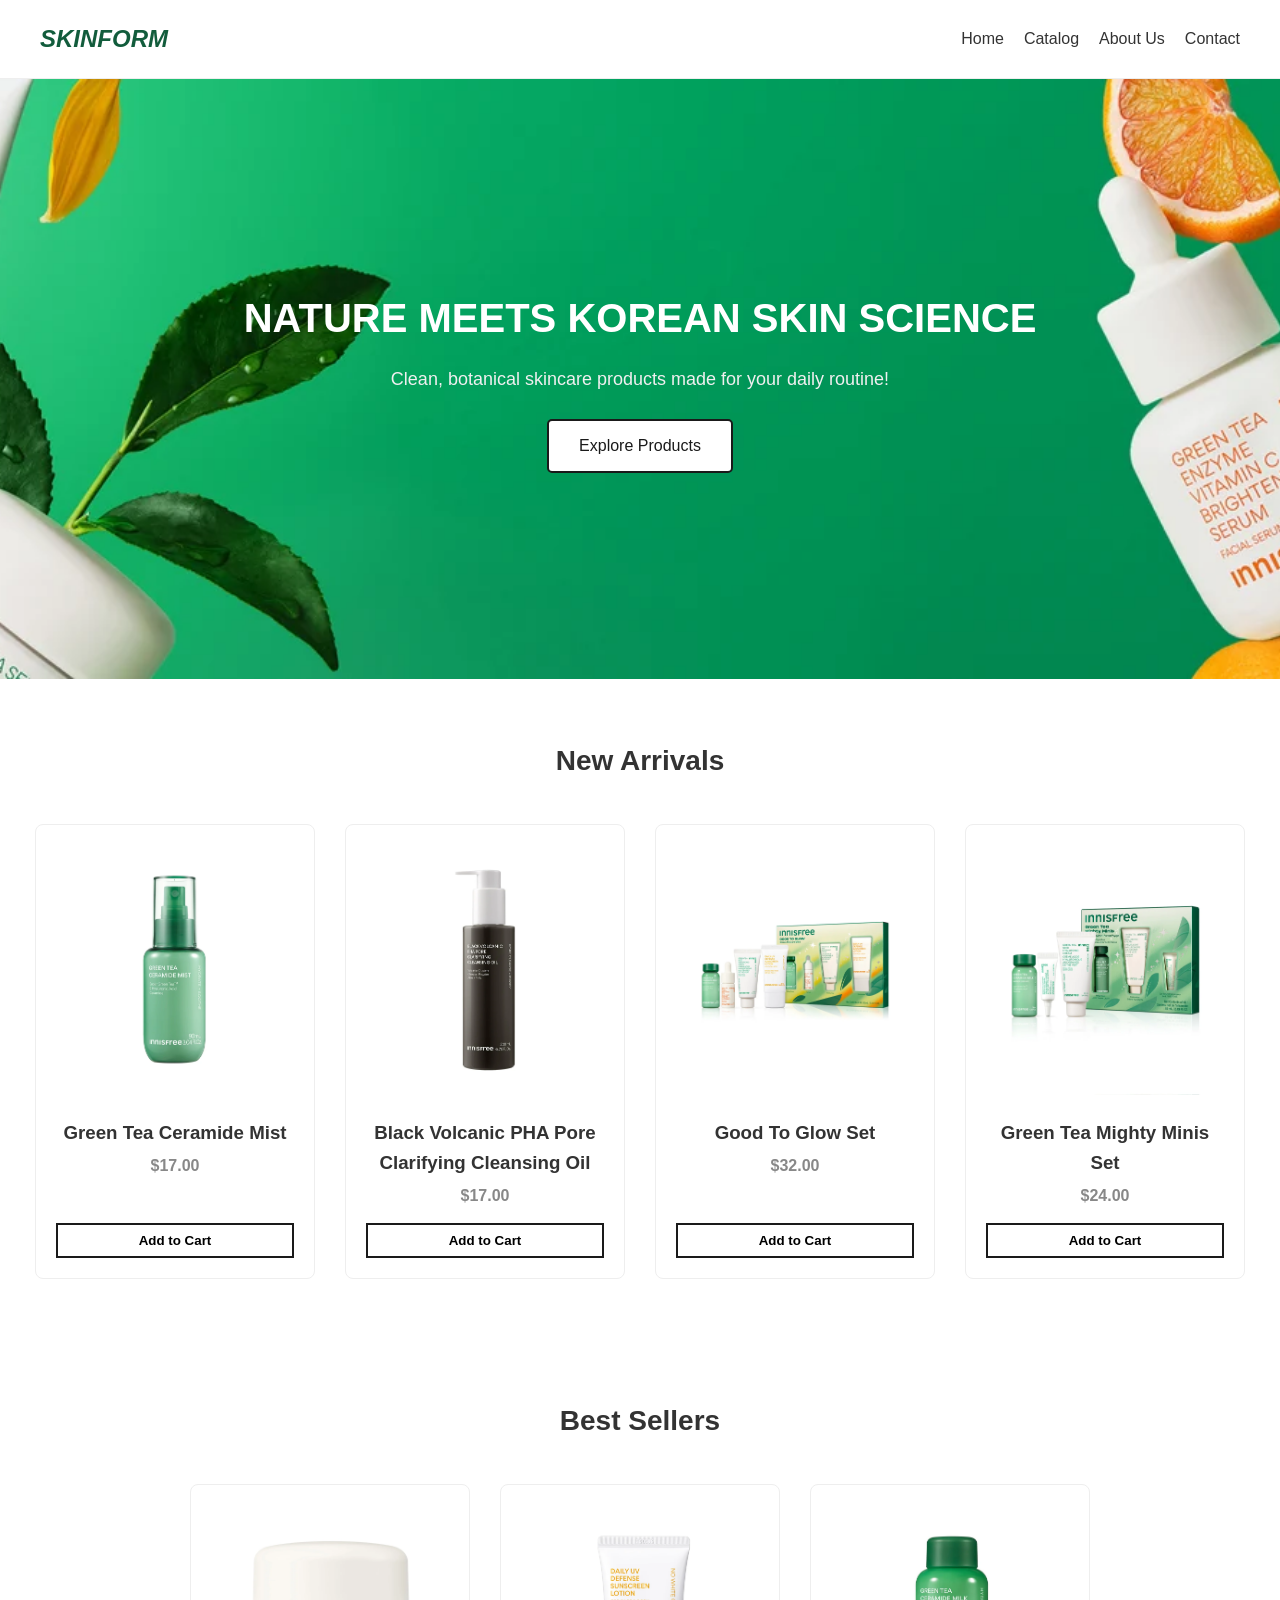
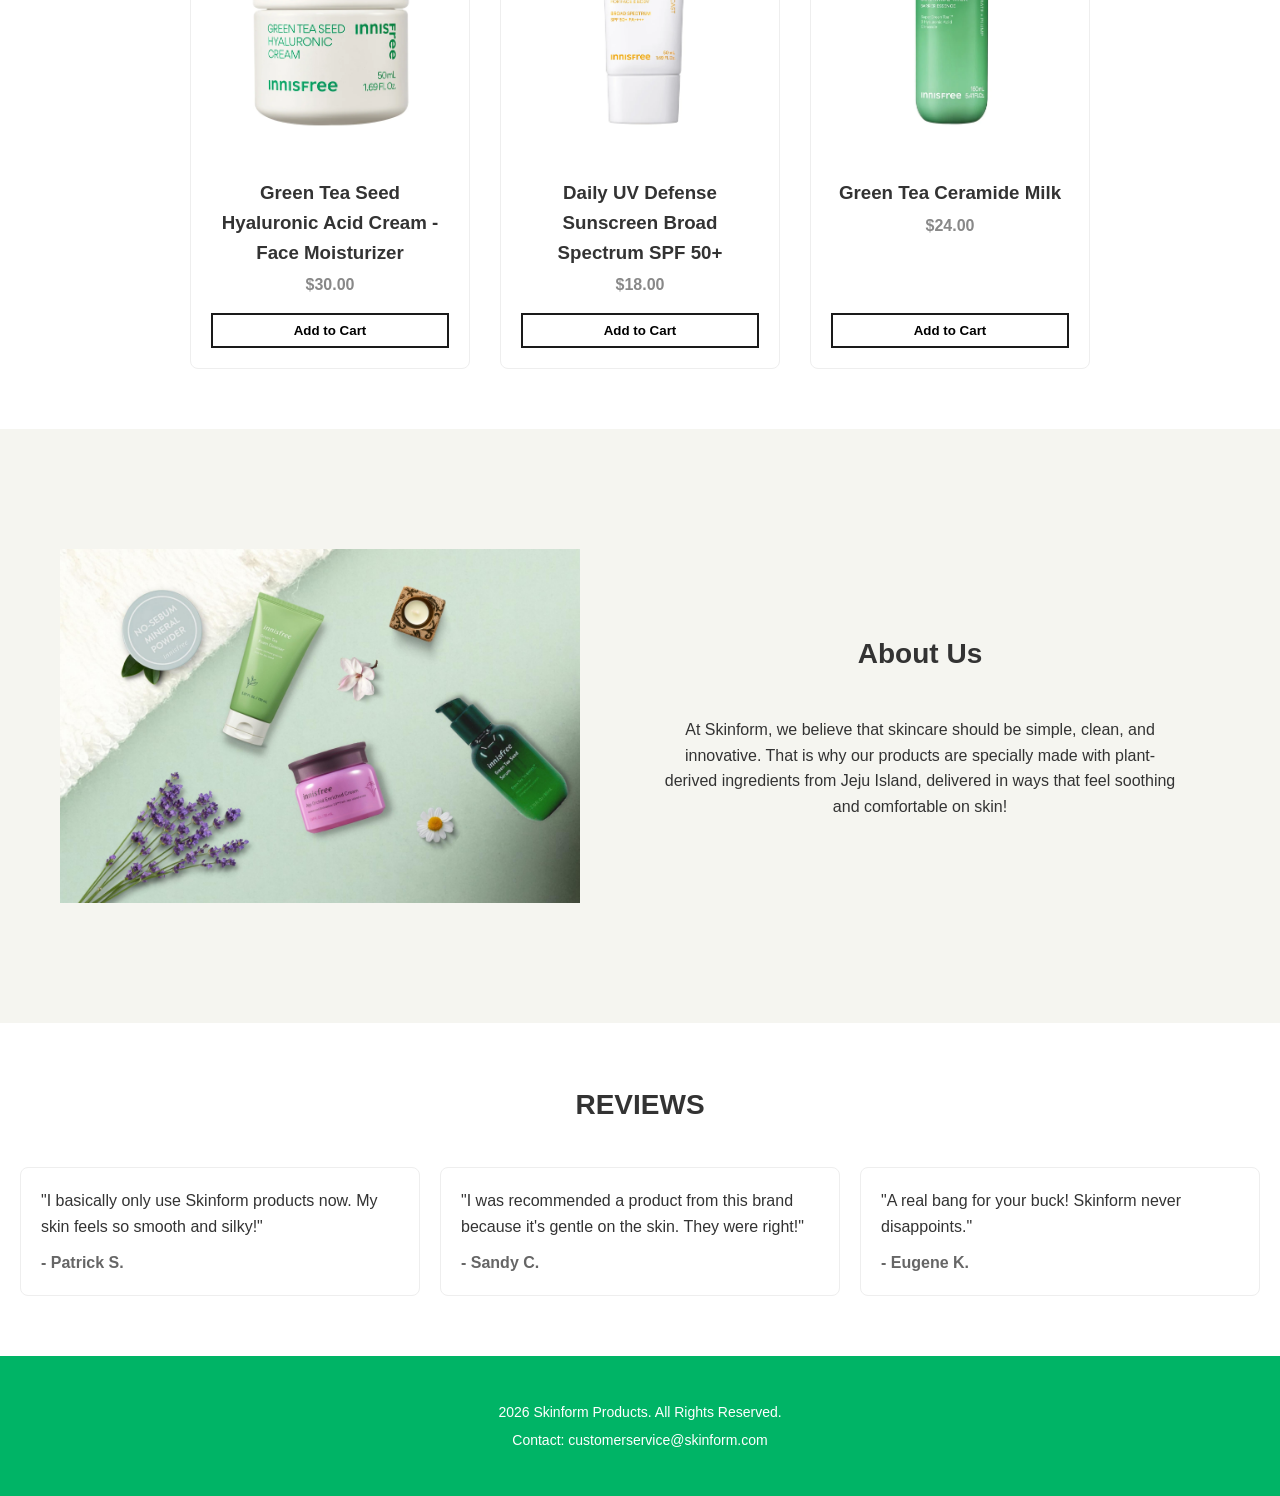
<file: index.html>
<!DOCTYPE html>
<html lang="en">
<head>
  <meta charset="UTF-8">
  <meta name="viewport" content="width=device-width, initial-scale=1.0">
  <title>Skinform</title>
  <link rel="stylesheet" href="/Main/css/style.css">
</head>
<body>

  <nav class="navbar">
     <a href="index.html" class="logo">
      <h1>SKINFORM</h1>
     </a>
    <ul class="nav-section">
      <li><a href="index.html">Home</a></li>
      <li><a href="catalog.html">Catalog</a></li>
      <li><a href="index.html#about">About Us</a></li>
      <li><a href="contact.html">Contact</a></li>
    </ul>
  </nav>

  <header class="hero">
    <div class="hero-text">
      <h1>NATURE MEETS KOREAN SKIN SCIENCE</h1>
      <p>Clean, botanical skincare products made for your daily routine! </p>
      <a href="catalog.html" class="btn">Explore Products</a>
    </div>
  </header>

  <section id="new" class="section">
    <h2 class="section-title">New Arrivals</h2>
    <div class="product-container">
      <div class="product-card">
        <div class="product">
          <img src="mist.png" alt="Green Tea Ceramide Mist">
          <h3>Green Tea Ceramide Mist</h3>
          <p class="price">$17.00</p>
        </div>
        <button class="atc-btn">Add to Cart</button>
      </div>

      <div class="product-card">
        <div class="product">
          <img src="cleansing.png" alt="Black Volcanic PHA Pore Clarifying Cleansing Oil">
          <h3>Black Volcanic PHA Pore Clarifying Cleansing Oil</h3>
          <p class="price">$17.00</p>
        </div>
        <button class="atc-btn">Add to Cart</button>
      </div>

      <div class="product-card">
        <div class="product">
          <img src="set.png" alt="Good To Glow Set">
          <h3>Good To Glow Set</h3>
          <p class="price">$32.00</p>
        </div>
        <button class="atc-btn">Add to Cart</button>
      </div>

      <div class="product-card">
        <div class="product">
          <img src="minis.png" alt="Green Tea Mighty Minis Set">
          <h3>Green Tea Mighty Minis Set</h3>
          <p class="price">$24.00</p>
        </div>
        <button class="atc-btn">Add to Cart</button>
      </div>

    </div>
  </section>

  <section id="best" class="section">
    <h2 class="section-title">Best Sellers</h2>
    <div class="product-container">
      <div class="product-card">
        <div class="product">
          <img src="moisturizer.jpeg" alt="Green Tea Seed Hyaluronic Acid Cream - Face Moisturizer">
          <h3>Green Tea Seed Hyaluronic Acid Cream - Face Moisturizer</h3>
          <p class="price">$30.00</p>
        </div>
        <button class="atc-btn">Add to Cart</button>
      </div>

      <div class="product-card">
        <div class="product">
          <img src="sunscreen.jpeg" alt="Daily UV Defense Sunscreen Broad Spectrum SPF 50+">
          <h3>Daily UV Defense Sunscreen Broad Spectrum SPF 50+</h3>
          <p class="price">$18.00</p>
        </div>
        <button class="atc-btn">Add to Cart</button>
      </div>

      <div class="product-card">
        <div class="product">
          <img src="ceramide.jpeg" alt="Green Tea Ceramide Milk">
          <h3>Green Tea Ceramide Milk</h3>
          <p class="price">$24.00</p>
        </div>
        <button class="atc-btn">Add to Cart</button>
      </div>

    </div>
  </section>

  <section id="about" class="section-bg2">
    <div class="about-container">
      <div class="about-us-left">
        <img src="innisfree-2500x1700-1.jpg" alt="Innisfree products">
      </div>
      <div class="about-us-text">
          <h2 class="section-title">About Us</h2>
          <p>At Skinform, we believe that skincare should be simple, clean, and innovative. That is why our products are specially made with plant-derived ingredients from Jeju Island, delivered in ways that feel soothing and comfortable on skin!</p> 
      </div>
    </div>
  </section>
<!--  -->
  <section id="reviews" class="section">
    <h2 class="section-title">REVIEWS</h2>
    <div class="review-container">
      <div class="review-card">
        <p>"I basically only use Skinform products now. My skin feels so smooth and silky!"</p>
        <h4>- Patrick S.</h4>
      </div>
      <div class="review-card">
        <p>"I was recommended a product from this brand because it's gentle on the skin. They were right!"</p>
        <h4>- Sandy C.</h4>
      </div>
      <div class="review-card">
        <p>"A real bang for your buck! Skinform never disappoints."</p>
        <h4>- Eugene K.</h4>
      </div>
    </div>
  </section>

  <footer class="footer">
    <p>2026 Skinform Products. All Rights Reserved.</p>
    <p>Contact: customerservice@skinform.com</p>
  </footer>

</body>
</html>
</file>
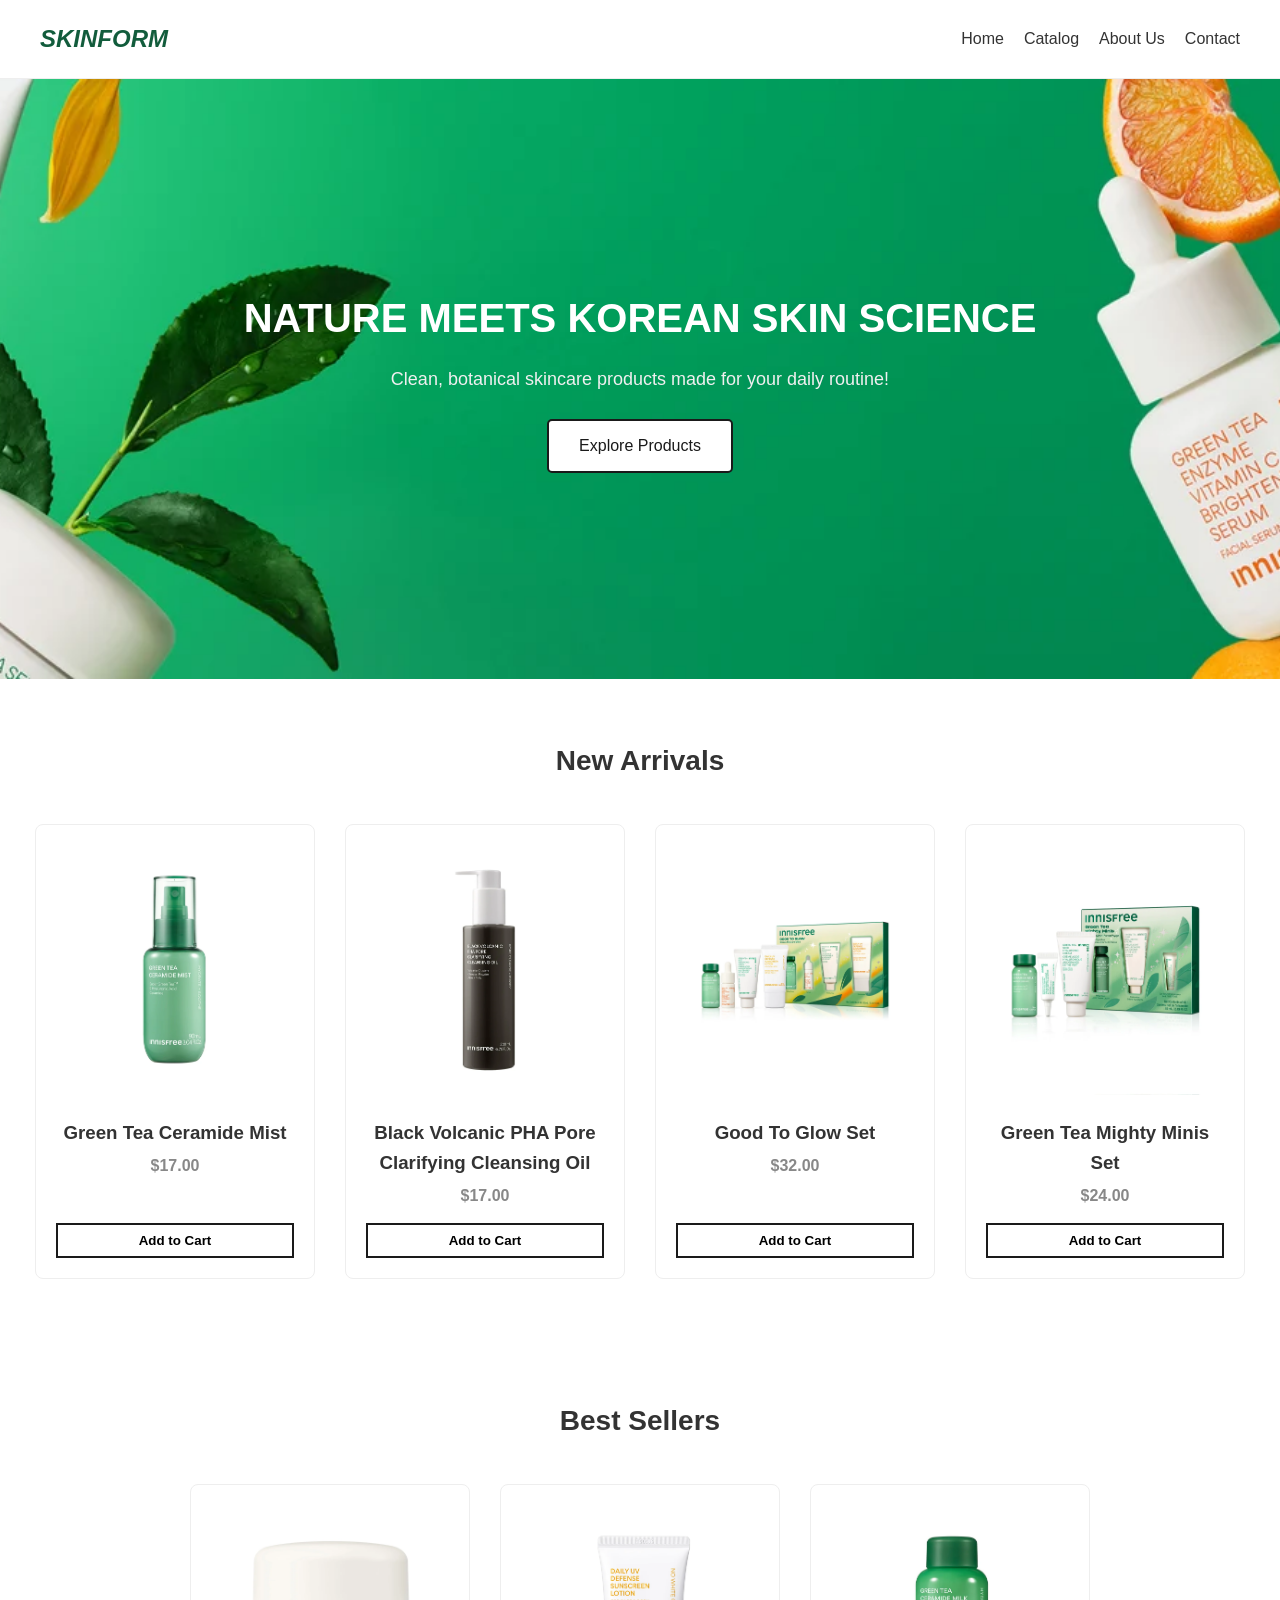
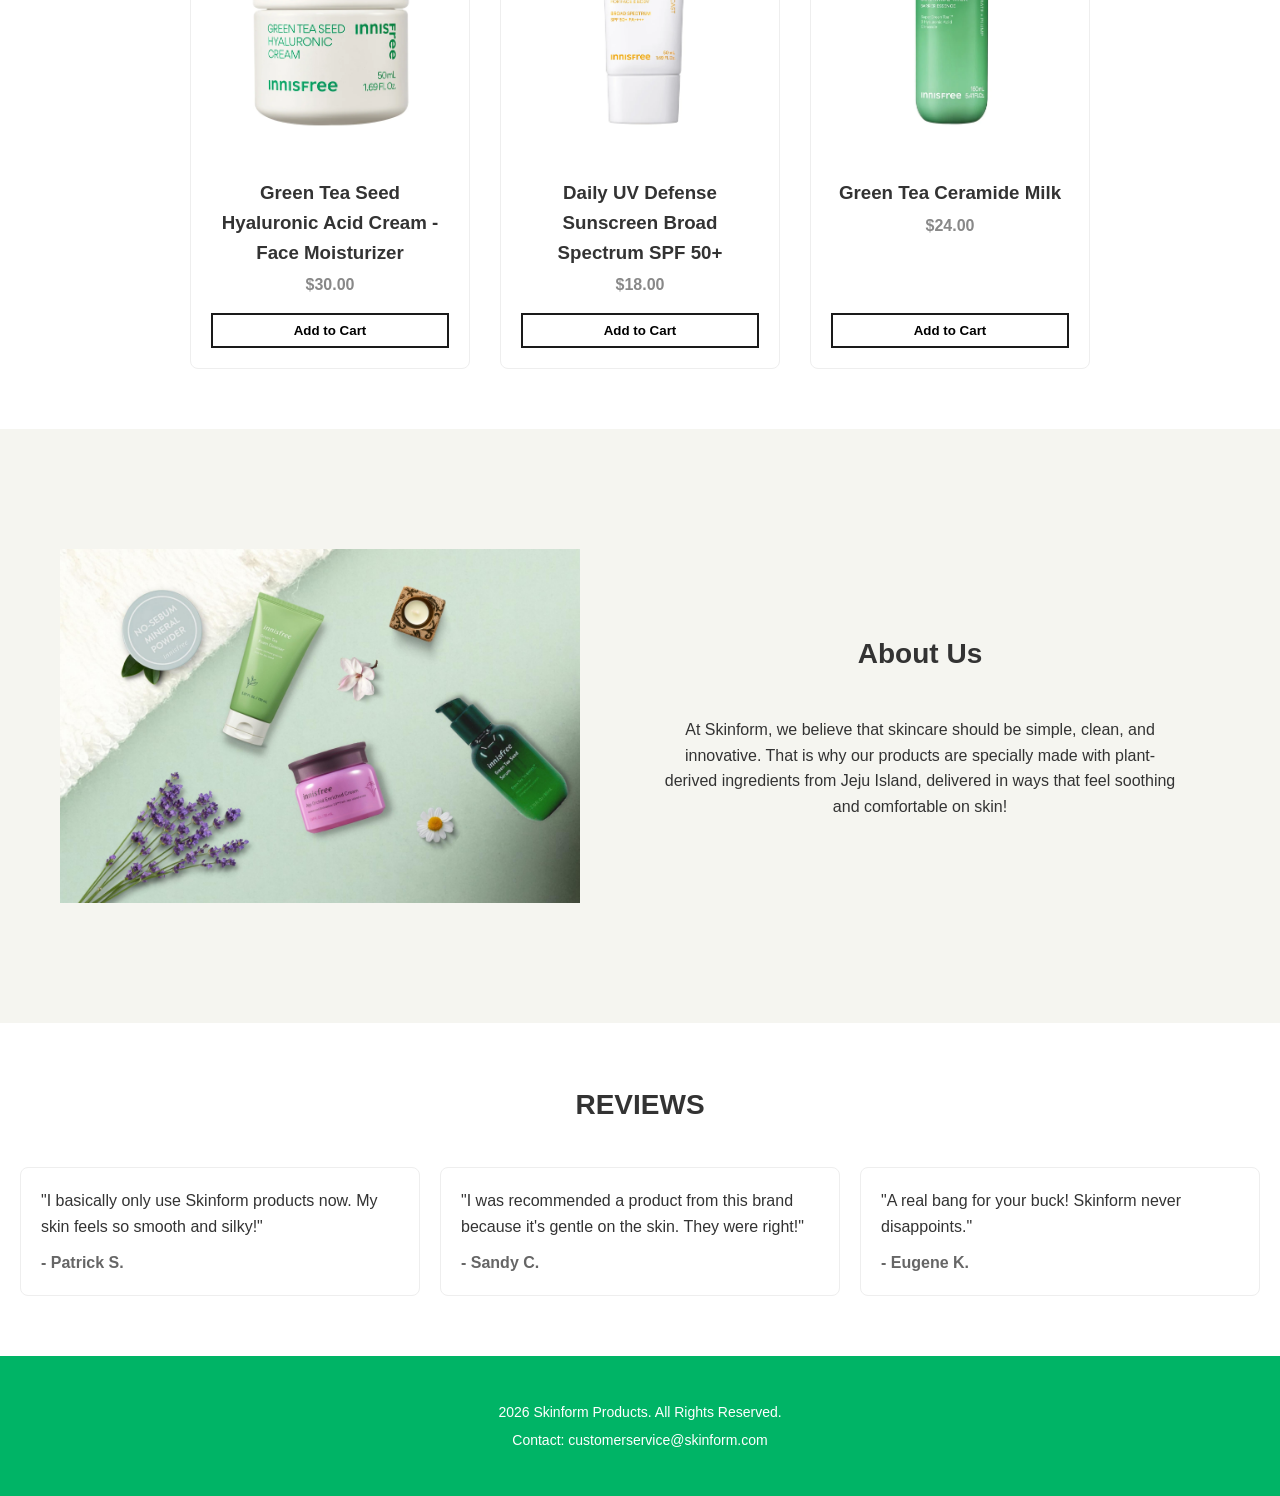
<file: Main/index.html>
<!DOCTYPE html>
<html lang="en">
<head>
  <meta charset="UTF-8">
  <meta name="viewport" content="width=device-width, initial-scale=1.0">
  <title>Skinform</title>
  <link rel="stylesheet" href="/Main/css/style.css">
</head>
<body>

  <nav class="navbar">
     <a href="/Main/index.html" class="logo">
      <h1>SKINFORM</h1>
     </a>
    <ul class="nav-section">
      <li><a href="/Main/index.html">Home</a></li>
      <li><a href="/Main/Project Root/catalog.html">Catalog</a></li>
      <li><a href="/Main/index.html#about">About Us</a></li>
      <li><a href="/Main/Project Root/contact.html">Contact</a></li>
    </ul>
  </nav>

  <header class="hero">
    <div class="hero-text">
      <h1>NATURE MEETS KOREAN SKIN SCIENCE</h1>
      <p>Clean, botanical skincare products made for your daily routine! </p>
      <a href="/Main/Project Root/catalog.html" class="btn">Explore Products</a>
    </div>
  </header>

  <section id="new" class="section">
    <h2 class="section-title">New Arrivals</h2>
    <div class="product-container">
      <div class="product-card">
        <div class="product">
          <img src="/Main/images/mist.png" alt="Green Tea Ceramide Mist">
          <h3>Green Tea Ceramide Mist</h3>
          <p class="price">$17.00</p>
        </div>
        <button class="atc-btn">Add to Cart</button>
      </div>

      <div class="product-card">
        <div class="product">
          <img src="/Main/images/cleansing.png" alt="Black Volcanic PHA Pore Clarifying Cleansing Oil">
          <h3>Black Volcanic PHA Pore Clarifying Cleansing Oil</h3>
          <p class="price">$17.00</p>
        </div>
        <button class="atc-btn">Add to Cart</button>
      </div>

      <div class="product-card">
        <div class="product">
          <img src="/Main/images/set.png" alt="Good To Glow Set">
          <h3>Good To Glow Set</h3>
          <p class="price">$32.00</p>
        </div>
        <button class="atc-btn">Add to Cart</button>
      </div>

      <div class="product-card">
        <div class="product">
          <img src="/Main/images/minis.png" alt="Green Tea Mighty Minis Set">
          <h3>Green Tea Mighty Minis Set</h3>
          <p class="price">$24.00</p>
        </div>
        <button class="atc-btn">Add to Cart</button>
      </div>

    </div>
  </section>

  <section id="best" class="section">
    <h2 class="section-title">Best Sellers</h2>
    <div class="product-container">
      <div class="product-card">
        <div class="product">
          <img src="/Main/images/moisturizer.jpeg" alt="Green Tea Seed Hyaluronic Acid Cream - Face Moisturizer">
          <h3>Green Tea Seed Hyaluronic Acid Cream - Face Moisturizer</h3>
          <p class="price">$30.00</p>
        </div>
        <button class="atc-btn">Add to Cart</button>
      </div>

      <div class="product-card">
        <div class="product">
          <img src="/Main/images/sunscreen.jpeg" alt="Daily UV Defense Sunscreen Broad Spectrum SPF 50+">
          <h3>Daily UV Defense Sunscreen Broad Spectrum SPF 50+</h3>
          <p class="price">$18.00</p>
        </div>
        <button class="atc-btn">Add to Cart</button>
      </div>

      <div class="product-card">
        <div class="product">
          <img src="/Main/images/ceramide.jpeg" alt="Green Tea Ceramide Milk">
          <h3>Green Tea Ceramide Milk</h3>
          <p class="price">$24.00</p>
        </div>
        <button class="atc-btn">Add to Cart</button>
      </div>

    </div>
  </section>

  <section id="about" class="section-bg2">
    <div class="about-container">
      <div class="about-us-left">
        <img src="/Main/images/innisfree-2500x1700-1.jpg" alt="Innisfree products">
      </div>
      <div class="about-us-text">
          <h2 class="section-title">About Us</h2>
          <p>At Skinform, we believe that skincare should be simple, clean, and innovative. That is why our products are specially made with plant-derived ingredients from Jeju Island, delivered in ways that feel soothing and comfortable on skin!</p> 
      </div>
    </div>
  </section>
<!--  -->
  <section id="reviews" class="section">
    <h2 class="section-title">REVIEWS</h2>
    <div class="review-container">
      <div class="review-card">
        <p>"I basically only use Skinform products now. My skin feels so smooth and silky!"</p>
        <h4>- Patrick S.</h4>
      </div>
      <div class="review-card">
        <p>"I was recommended a product from this brand because it's gentle on the skin. They were right!"</p>
        <h4>- Sandy C.</h4>
      </div>
      <div class="review-card">
        <p>"A real bang for your buck! Skinform never disappoints."</p>
        <h4>- Eugene K.</h4>
      </div>
    </div>
  </section>

  <footer class="footer">
    <p>2026 Skinform Products. All Rights Reserved.</p>
    <p>Contact: customerservice@skinform.com</p>
  </footer>

</body>
</html>
</file>
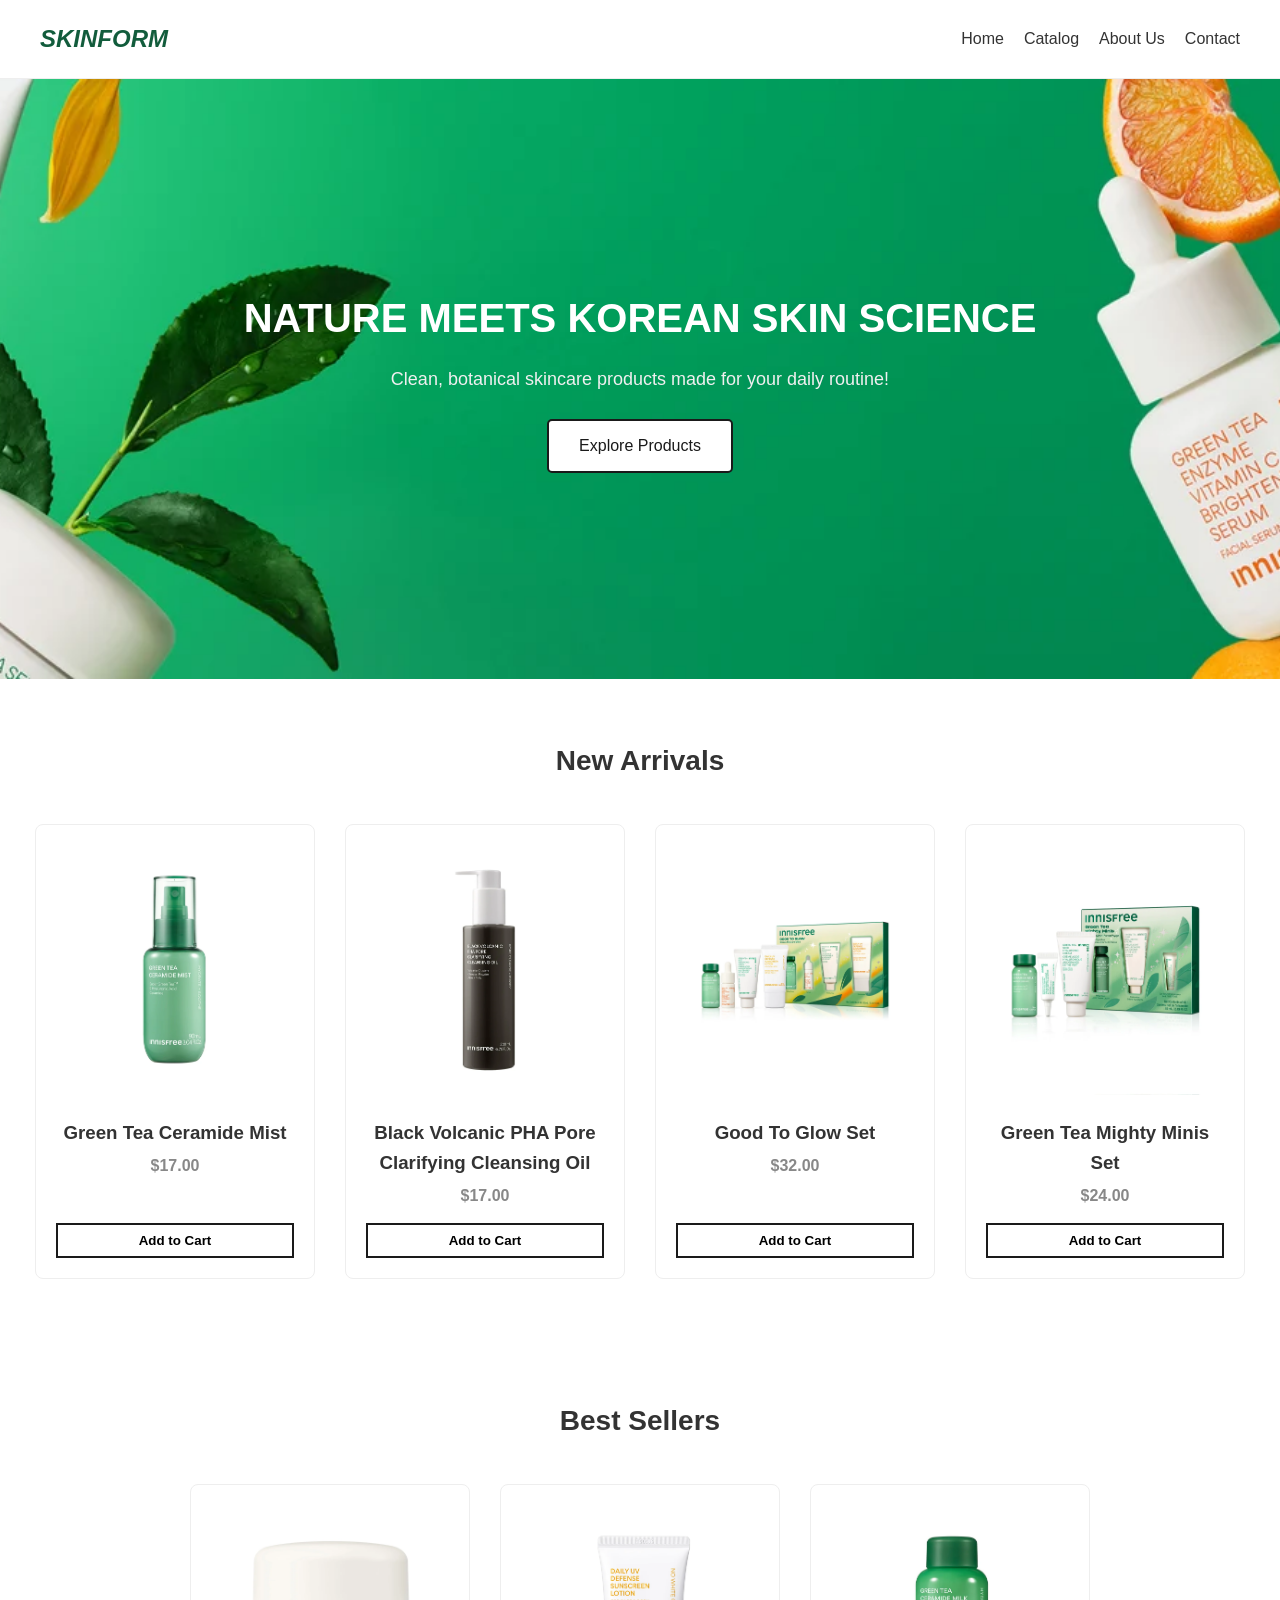
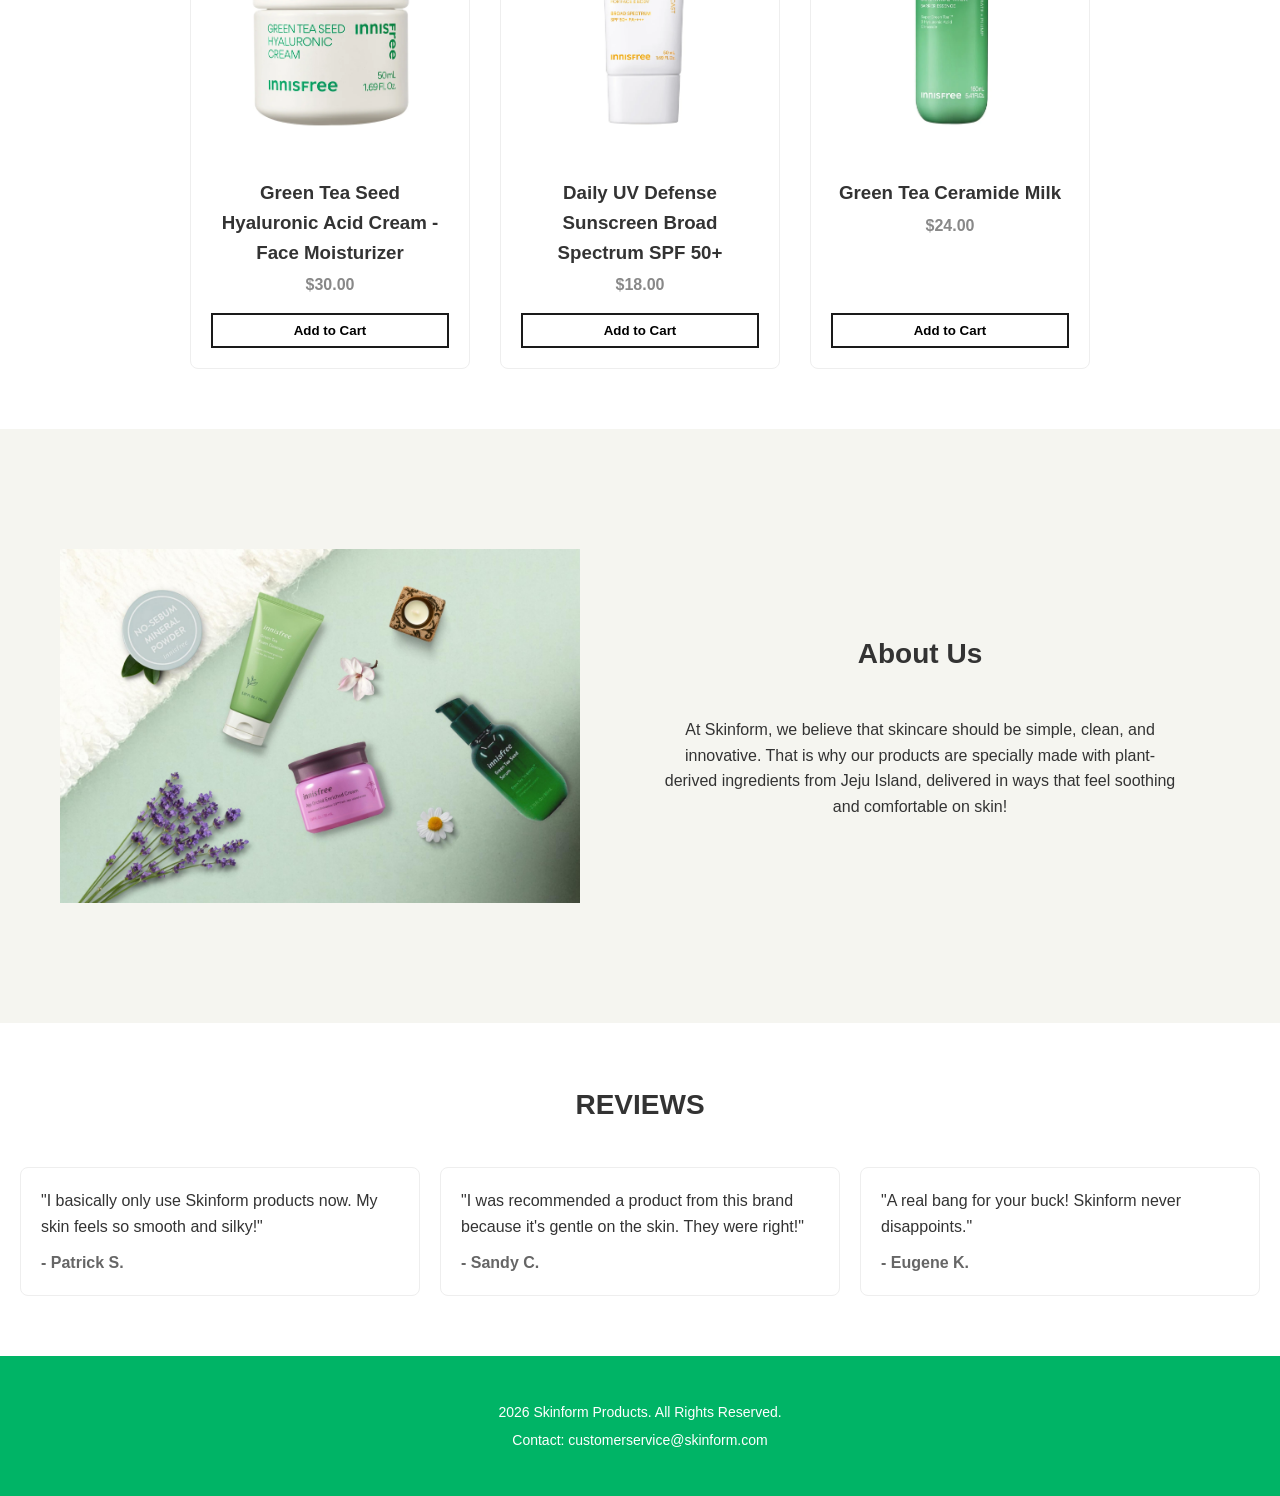
<file: Main/Project Root/index.html>
<!DOCTYPE html>
<html lang="en">
<head>
  <meta charset="UTF-8">
  <meta name="viewport" content="width=device-width, initial-scale=1.0">
  <title>Skinform</title>
  <link rel="stylesheet" href="/Main/css/style.css">
</head>
<body>

  <nav class="navbar">
     <a href="/Main/Project Root/index.html" class="logo">
      <h1>SKINFORM</h1>
     </a>
    <ul class="nav-section">
      <li><a href="/Main/Project Root/index.html">Home</a></li>
      <li><a href="/Main/Project Root/catalog.html">Catalog</a></li>
      <li><a href="/Main/Project Root/index.html#about">About Us</a></li>
      <li><a href="/Main/Project Root/contact.html">Contact</a></li>
    </ul>
  </nav>

  <header class="hero">
    <div class="hero-text">
      <h1>NATURE MEETS KOREAN SKIN SCIENCE</h1>
      <p>Clean, botanical skincare products made for your daily routine! </p>
      <a href="/Main/Project Root/catalog.html" class="btn">Explore Products</a>
    </div>
  </header>

  <section id="new" class="section">
    <h2 class="section-title">New Arrivals</h2>
    <div class="product-container">
      <div class="product-card">
        <div class="product">
          <img src="/Main/images/mist.png" alt="Green Tea Ceramide Mist">
          <h3>Green Tea Ceramide Mist</h3>
          <p class="price">$17.00</p>
        </div>
        <button class="atc-btn">Add to Cart</button>
      </div>

      <div class="product-card">
        <div class="product">
          <img src="/Main/images/cleansing.png" alt="Black Volcanic PHA Pore Clarifying Cleansing Oil">
          <h3>Black Volcanic PHA Pore Clarifying Cleansing Oil</h3>
          <p class="price">$17.00</p>
        </div>
        <button class="atc-btn">Add to Cart</button>
      </div>

      <div class="product-card">
        <div class="product">
          <img src="/Main/images/set.png" alt="Good To Glow Set">
          <h3>Good To Glow Set</h3>
          <p class="price">$32.00</p>
        </div>
        <button class="atc-btn">Add to Cart</button>
      </div>

      <div class="product-card">
        <div class="product">
          <img src="/Main/images/minis.png" alt="Green Tea Mighty Minis Set">
          <h3>Green Tea Mighty Minis Set</h3>
          <p class="price">$24.00</p>
        </div>
        <button class="atc-btn">Add to Cart</button>
      </div>

    </div>
  </section>

  <section id="best" class="section">
    <h2 class="section-title">Best Sellers</h2>
    <div class="product-container">
      <div class="product-card">
        <div class="product">
          <img src="/Main/images/moisturizer.jpeg" alt="Green Tea Seed Hyaluronic Acid Cream - Face Moisturizer">
          <h3>Green Tea Seed Hyaluronic Acid Cream - Face Moisturizer</h3>
          <p class="price">$30.00</p>
        </div>
        <button class="atc-btn">Add to Cart</button>
      </div>

      <div class="product-card">
        <div class="product">
          <img src="/Main/images/sunscreen.jpeg" alt="Daily UV Defense Sunscreen Broad Spectrum SPF 50+">
          <h3>Daily UV Defense Sunscreen Broad Spectrum SPF 50+</h3>
          <p class="price">$18.00</p>
        </div>
        <button class="atc-btn">Add to Cart</button>
      </div>

      <div class="product-card">
        <div class="product">
          <img src="/Main/images/ceramide.jpeg" alt="Green Tea Ceramide Milk">
          <h3>Green Tea Ceramide Milk</h3>
          <p class="price">$24.00</p>
        </div>
        <button class="atc-btn">Add to Cart</button>
      </div>

    </div>
  </section>

  <section id="about" class="section-bg2">
    <div class="about-container">
      <div class="about-us-left">
        <img src="/Main/images/innisfree-2500x1700-1.jpg" alt="Innisfree products">
      </div>
      <div class="about-us-text">
          <h2 class="section-title">About Us</h2>
          <p>At Skinform, we believe that skincare should be simple, clean, and innovative. That is why our products are specially made with plant-derived ingredients from Jeju Island, delivered in ways that feel soothing and comfortable on skin!</p> 
      </div>
    </div>
  </section>
<!--  -->
  <section id="reviews" class="section">
    <h2 class="section-title">REVIEWS</h2>
    <div class="review-container">
      <div class="review-card">
        <p>"I basically only use Skinform products now. My skin feels so smooth and silky!"</p>
        <h4>- Patrick S.</h4>
      </div>
      <div class="review-card">
        <p>"I was recommended a product from this brand because it's gentle on the skin. They were right!"</p>
        <h4>- Sandy C.</h4>
      </div>
      <div class="review-card">
        <p>"A real bang for your buck! Skinform never disappoints."</p>
        <h4>- Eugene K.</h4>
      </div>
    </div>
  </section>

  <footer class="footer">
    <p>2026 Skinform Products. All Rights Reserved.</p>
    <p>Contact: customerservice@skinform.com</p>
  </footer>

</body>
</html>
</file>
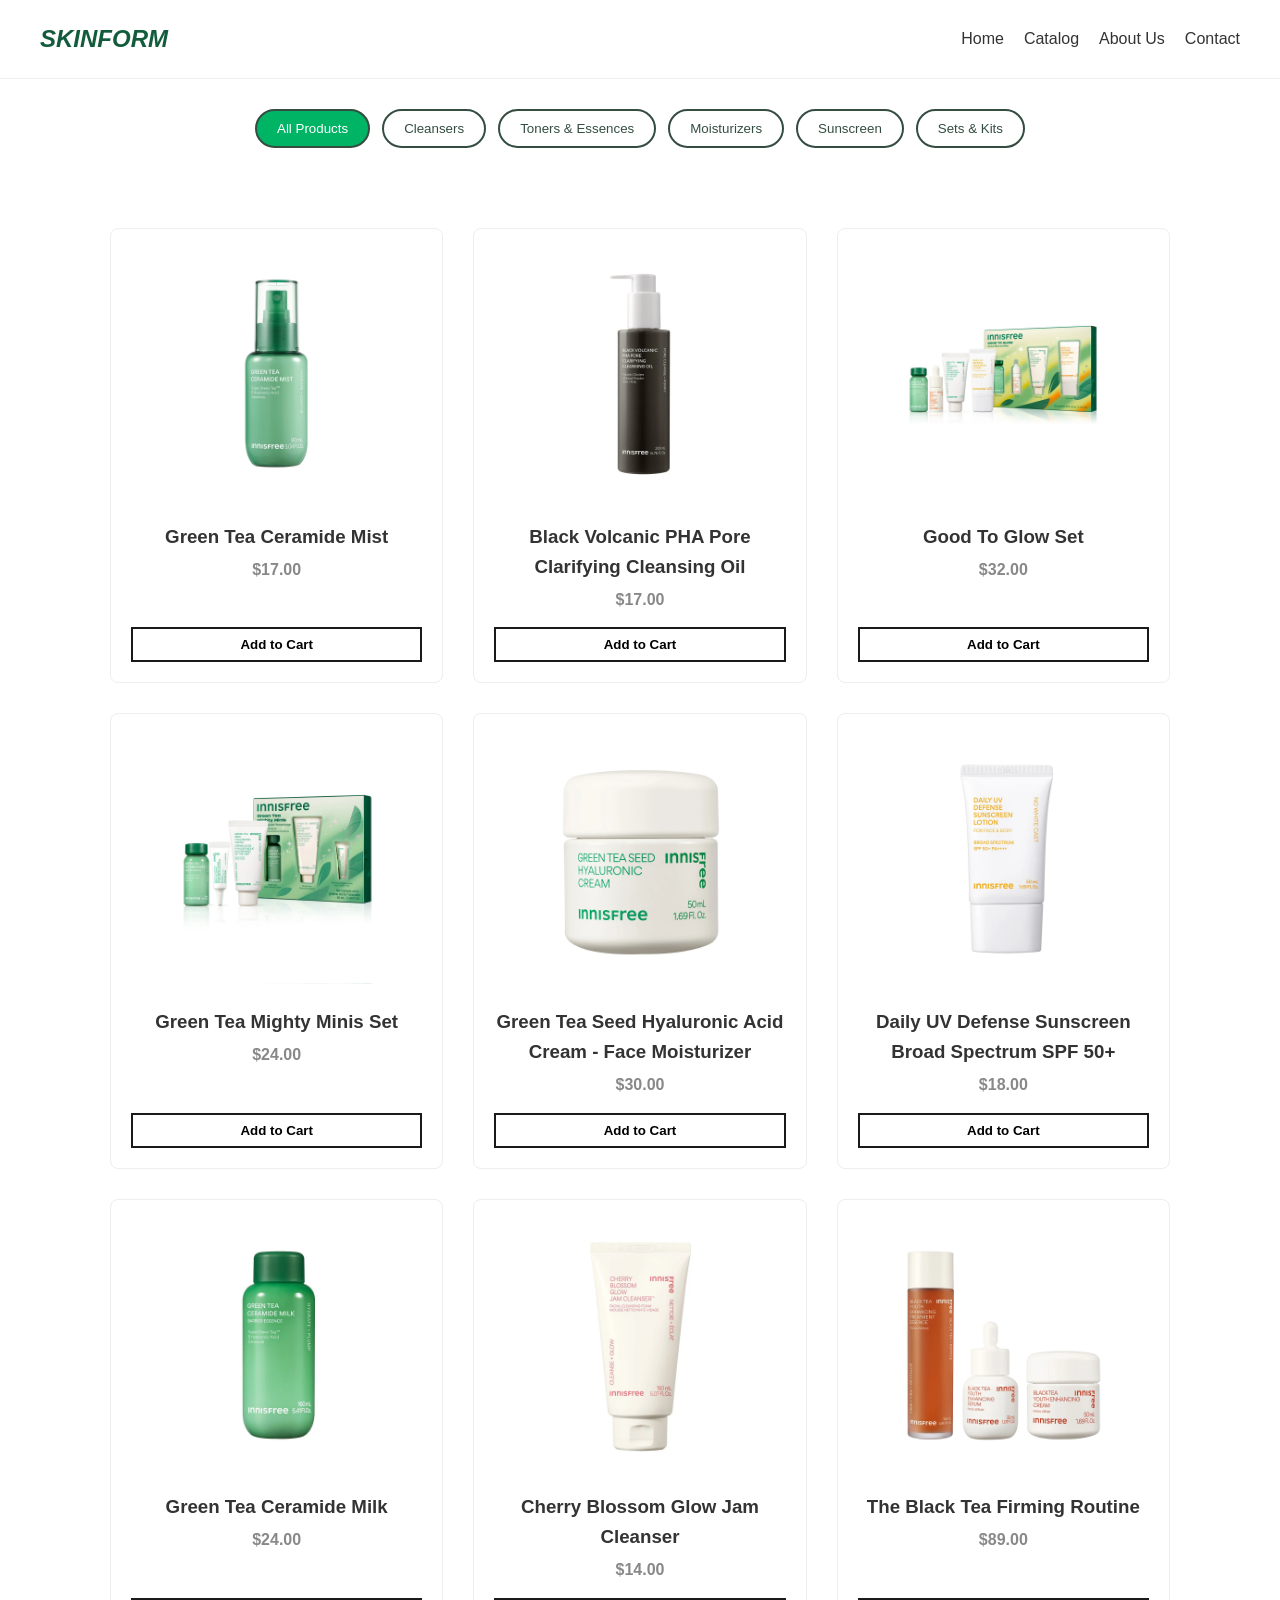
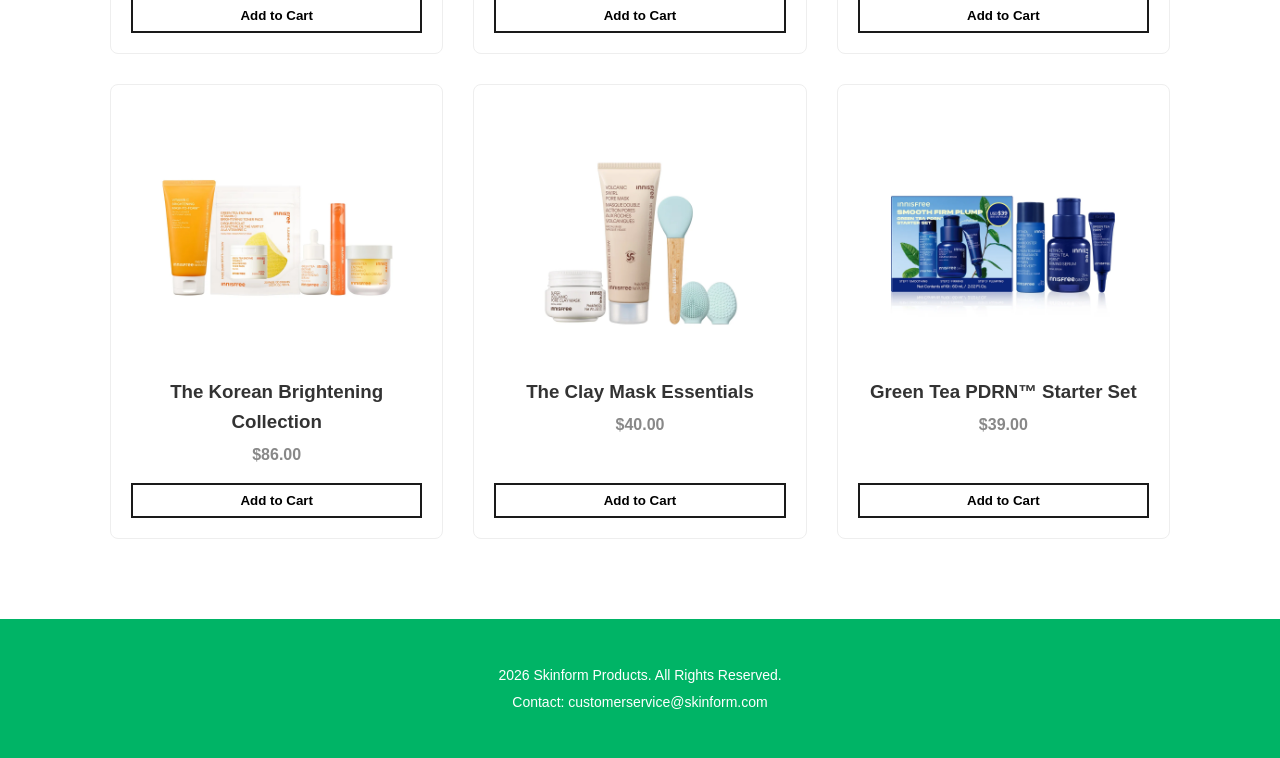
<file: catalog.html>
<!DOCTYPE html>
<html lang="en">
<head>
  <meta charset="UTF-8">
  <meta name="viewport" content="width=device-width, initial-scale=1.0">
  <title>Skinform</title>
  <link rel="stylesheet" href="/Main/css/catalog-style.css">
  <script src="/Main/js/main.js" defer></script>
</head>
<body>

   <nav class="navbar">
     <a href="/Main/index.html" class="logo">
      <h1>SKINFORM</h1>
     </a>
    <ul class="nav-section">
      <li><a href="/Main/Project Root/index.html">Home</a></li>
      <li><a href="/Main/Project Root/catalog.html">Catalog</a></li>
      <li><a href="/Main/Project Root/index.html#about">About Us</a></li>
      <li><a href="/Main/Project Root/contact.html">Contact</a></li>
    </ul>
  </nav>

  <section class="category-filter">
    <button class="category-btn active" data-category="all">All Products</button>
    <button class="category-btn" data-category="cleanser">Cleansers</button>
    <button class="category-btn" data-category="toner">Toners & Essences</button>
    <button class="category-btn" data-category="moisturizer">Moisturizers</button>
    <button class="category-btn" data-category="sunscreen">Sunscreen</button>
    <button class="category-btn" data-category="sets">Sets & Kits</button>
  </section>

 <section id="products" class="section">
  <div class="product-container">
    <div class="product-card" data-category="toner">
      <div class="product">
        <img src="mist.png" alt="Green Tea Ceramide Mist">
        <h3>Green Tea Ceramide Mist</h3>
        <p class="price">$17.00</p>
      </div>
      <button class="atc-btn">Add to Cart</button>
    </div>

    <div class="product-card" data-category="cleanser">
      <div class="product">
        <img src="cleansing.png" alt="Black Volcanic PHA Pore Clarifying Cleansing Oil">
        <h3>Black Volcanic PHA Pore Clarifying Cleansing Oil</h3>
        <p class="price">$17.00</p>
      </div>
      <button class="atc-btn">Add to Cart</button>
    </div>

    <div class="product-card" data-category="sets">
      <div class="product">
        <img src="set.png" alt="Good To Glow Set">
        <h3>Good To Glow Set</h3>
        <p class="price">$32.00</p>
      </div>
      <button class="atc-btn">Add to Cart</button>
    </div>

    <div class="product-card" data-category="sets">
      <div class="product">
        <img src="minis.png" alt="Green Tea Mighty Minis Set">
        <h3>Green Tea Mighty Minis Set</h3>
        <p class="price">$24.00</p>
      </div>
      <button class="atc-btn">Add to Cart</button>
    </div>

    <div class="product-card" data-category="moisturizer">
      <div class="product">
        <img src="moisturizer.jpeg" alt="Green Tea Seed Hyaluronic Acid Cream">
        <h3>Green Tea Seed Hyaluronic Acid Cream - Face Moisturizer</h3>
        <p class="price">$30.00</p>
      </div>
      <button class="atc-btn">Add to Cart</button>
    </div>

    <div class="product-card" data-category="sunscreen">
      <div class="product">
        <img src="sunscreen.jpeg" alt="Daily UV Defense Sunscreen">
        <h3>Daily UV Defense Sunscreen Broad Spectrum SPF 50+</h3>
        <p class="price">$18.00</p>
      </div>
      <button class="atc-btn">Add to Cart</button>
    </div>

    <div class="product-card" data-category="toner">
      <div class="product">
        <img src="ceramide.jpeg" alt="Green Tea Ceramide Milk">
        <h3>Green Tea Ceramide Milk</h3>
        <p class="price">$24.00</p>
      </div>
      <button class="atc-btn">Add to Cart</button>
    </div>

    <div class="product-card" data-category="cleanser">
      <div class="product">
        <img src="cherry.jpeg" alt="Cherry Blossom Glow Jam Cleanser">
        <h3>Cherry Blossom Glow Jam Cleanser</h3>
        <p class="price">$14.00</p>
      </div>
      <button class="atc-btn">Add to Cart</button>
    </div>

    <div class="product-card" data-category="sets">
      <div class="product">
        <img src="black tea.jpeg" alt="The Black Tea Firming Routine">
        <h3>The Black Tea Firming Routine</h3>
        <p class="price">$89.00</p>
      </div>
      <button class="atc-btn">Add to Cart</button>
    </div>


    <div class="product-card" data-category="sets">
      <div class="product">
        <img src="brightening.jpeg" alt="The Korean Brightening Collection">
        <h3>The Korean Brightening Collection</h3>
        <p class="price">$86.00</p>
      </div>
      <button class="atc-btn">Add to Cart</button>
    </div>

<div class="product-card" data-category="sets">
      <div class="product">
        <img src="clay.jpeg" alt="The Clay Mask Essentials">
        <h3>The Clay Mask Essentials</h3>
        <p class="price">$40.00</p>
      </div>
      <button class="atc-btn">Add to Cart</button>
    </div>
    
    <div class="product-card" data-category="sets">
      <div class="product">
        <img src="starter.jpeg" alt="Green Tea PDRN™ Starter Set">
        <h3>Green Tea PDRN™ Starter Set</h3>
        <p class="price">$39.00</p>
      </div>
      <button class="atc-btn">Add to Cart</button>
    </div>

  </div>
</section>

  <footer class="footer">
    <p>2026 Skinform Products. All Rights Reserved.</p>
    <p>Contact: customerservice@skinform.com</p>
  </footer>

</body>
</html>
</file>
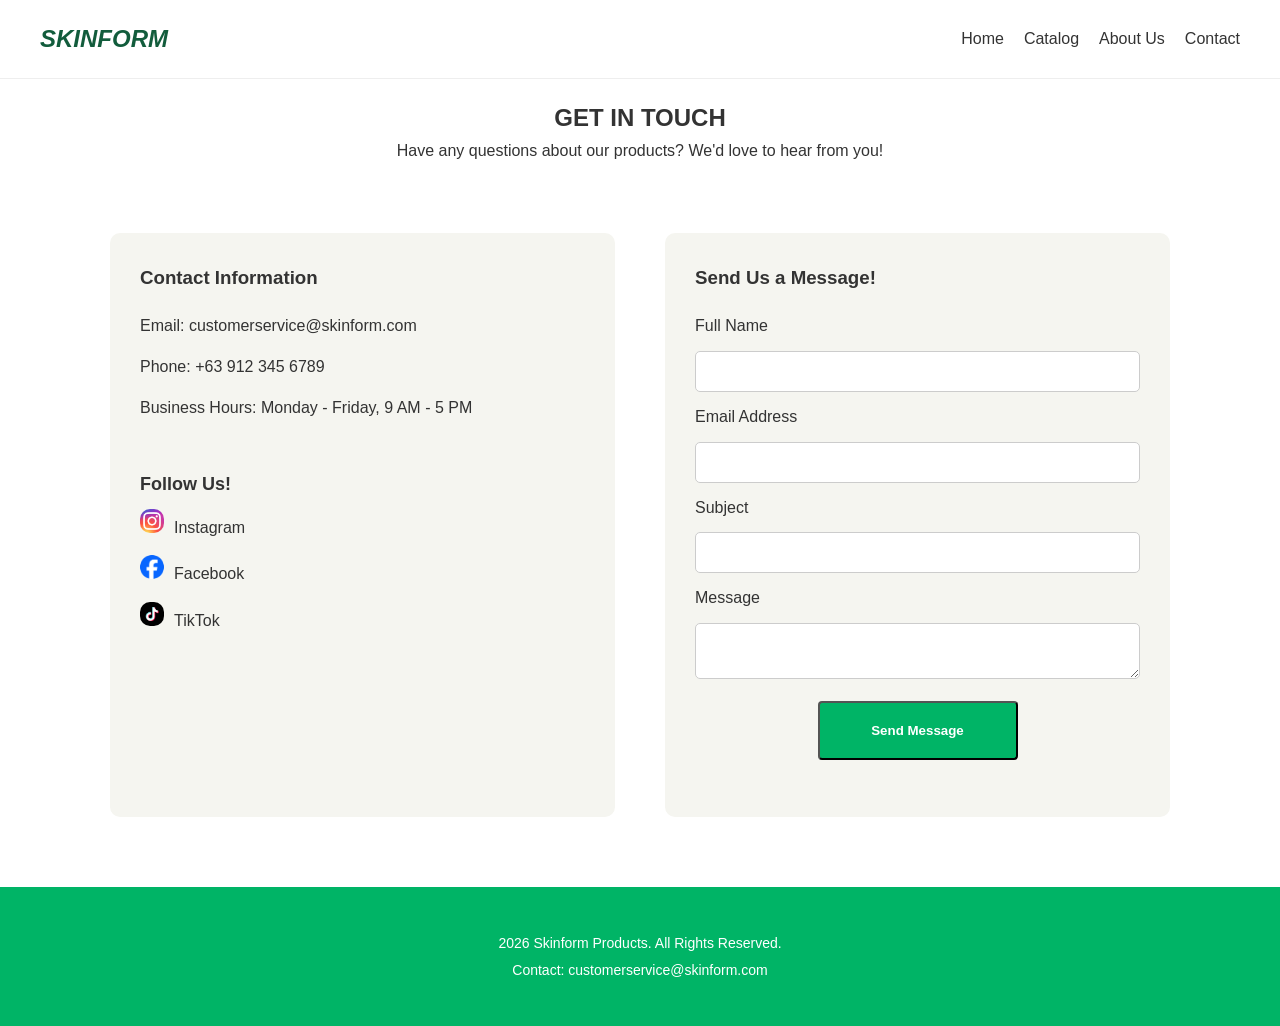
<file: contact.html>
<!DOCTYPE html>
<html lang="en">
<head>
  <meta charset="UTF-8">
  <meta name="viewport" content="width=device-width, initial-scale=1.0">
  <title>Skinform</title>
  <link rel="stylesheet" href="/Main/css/contact.css">
  <script src="/Main/js/main.js" defer></script>
</head>
<body>

   <nav class="navbar">
     <a href="/Main/index.html" class="logo">
      <h1>SKINFORM</h1>
     </a>
    <ul class="nav-section">
      <li><a href="/Main/Project Root/index.html">Home</a></li>
      <li><a href="/Main/Project Root/catalog.html">Catalog</a></li>
      <li><a href="/Main/Project Root/index.html#about">About Us</a></li>
      <li><a href="/Main/Project Root/contact.html">Contact</a></li>
    </ul>
  </nav>

<section class="contact-title">
  <h2 class="title">GET IN TOUCH</h2>
  <p>Have any questions about our products? We'd love to hear from you!</p>
</section>

<section class="contact-main">
  <div class="contact-container">

    <div class="contact-info">
      <h3>Contact Information</h3>
      <p>Email: customerservice@skinform.com</p>
      <p>Phone: +63 912 345 6789</p>
      <p>Business Hours: Monday - Friday, 9 AM - 5 PM</p>

      <h2>Follow Us!</h2>
      <p><img src="/Main/icons/instagram-icon.jpeg" alt="instagram-icon" width="24" height="24"><a href="https://www.instagram.com/">Instagram</a></p>
      <p><img src="/Main/icons/facebook-icon.jpeg" alt="facebook-icon" width="24" height="24"><a href="https://www.facebook.com/">Facebook</a></p>
      <p><img src="/Main/icons/tiktok-icon.jpeg" alt="tiktok-icon" width="24" height="24"><a href="https://www.tiktok.com/">TikTok</a></p>
    </div>

    <div class="contact-msg">
      <h3>Send Us a Message!</h3>

      <form id="contactForm">

      <label>Full Name</label>
      <input type="text" id="name" required>

      <label>Email Address</label>
      <input type="email" id="email" required>

      <label>Subject</label>
      <input type="text" id="subject" required>

      <label>Message</label>
      <textarea id="message" required></textarea>

      <button type="submit">Send Message</button>

      <p id="confirmation"></p>

      </form>
    </div>

  </div>
</section>

<footer class="footer">
  <p>2026 Skinform Products. All Rights Reserved.</p>
  <p>Contact: customerservice@skinform.com</p>
</footer>

</body>
</html>
</file>
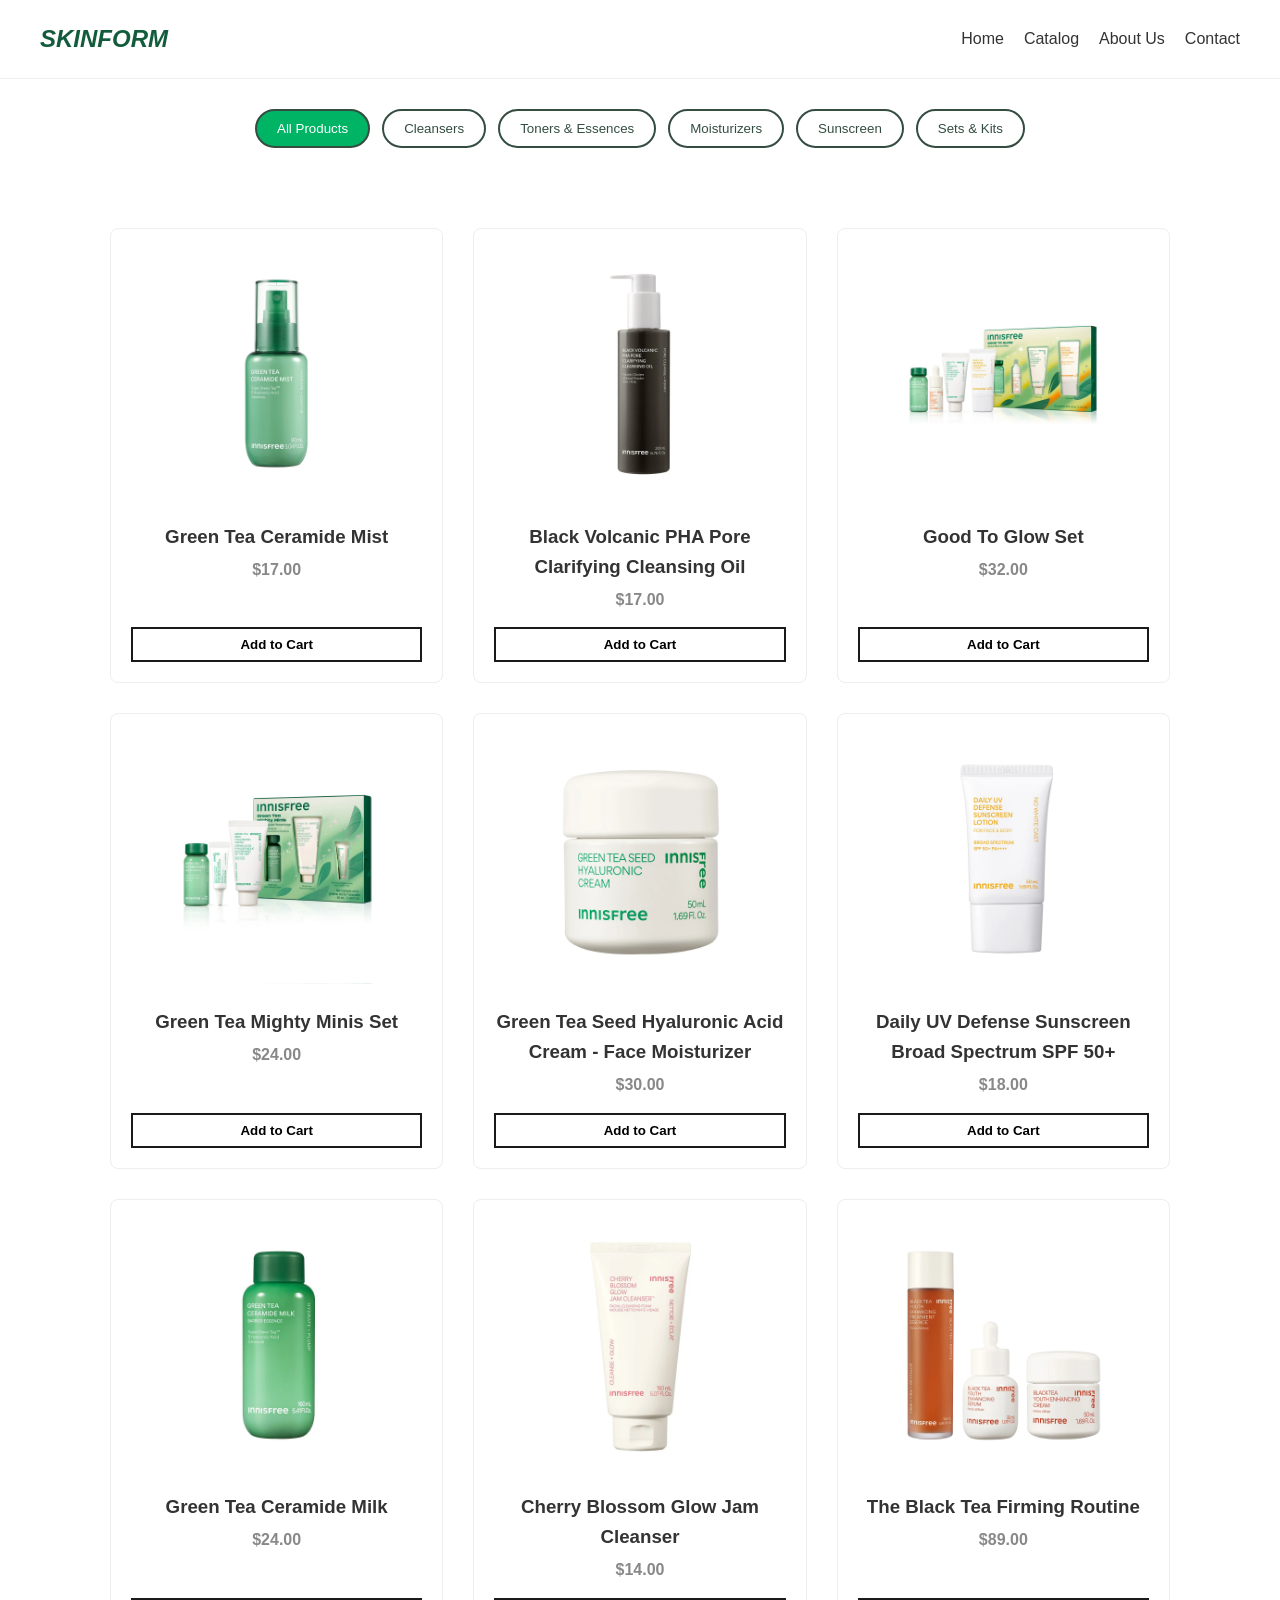
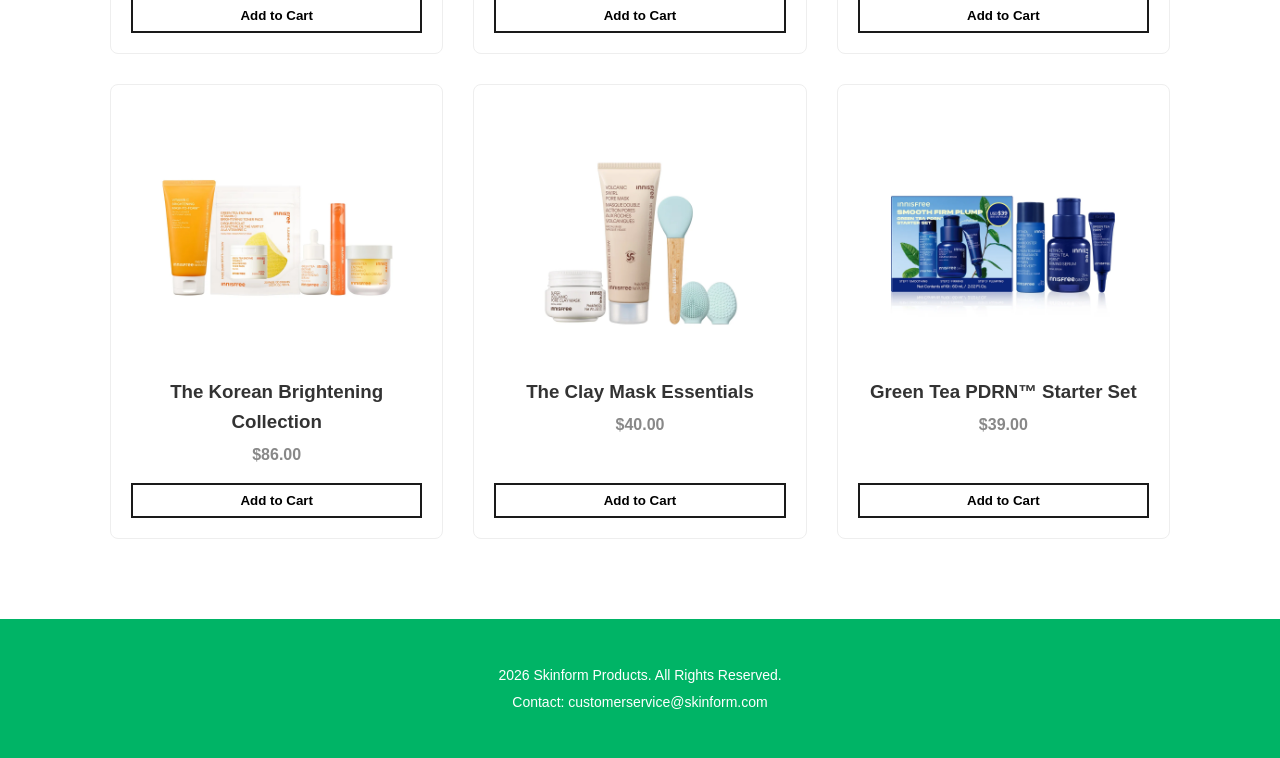
<file: Main/Project Root/catalog.html>
<!DOCTYPE html>
<html lang="en">
<head>
  <meta charset="UTF-8">
  <meta name="viewport" content="width=device-width, initial-scale=1.0">
  <title>Skinform</title>
  <link rel="stylesheet" href="/Main/css/catalog-style.css">
  <script src="/Main/js/main.js" defer></script>
</head>
<body>

   <nav class="navbar">
     <a href="/Main/index.html" class="logo">
      <h1>SKINFORM</h1>
     </a>
    <ul class="nav-section">
      <li><a href="/Main/index.html">Home</a></li>
      <li><a href="/Main/Project Root/catalog.html">Catalog</a></li>
      <li><a href="/Main/index.html#about">About Us</a></li>
      <li><a href="/Main/Project Root/contact.html">Contact</a></li>
    </ul>
  </nav>

  <section class="category-filter">
    <button class="category-btn active" data-category="all">All Products</button>
    <button class="category-btn" data-category="cleanser">Cleansers</button>
    <button class="category-btn" data-category="toner">Toners & Essences</button>
    <button class="category-btn" data-category="moisturizer">Moisturizers</button>
    <button class="category-btn" data-category="sunscreen">Sunscreen</button>
    <button class="category-btn" data-category="sets">Sets & Kits</button>
  </section>

 <section id="products" class="section">
  <div class="product-container">
    <div class="product-card" data-category="toner">
      <div class="product">
        <img src="/Main/images/mist.png" alt="Green Tea Ceramide Mist">
        <h3>Green Tea Ceramide Mist</h3>
        <p class="price">$17.00</p>
      </div>
      <button class="atc-btn">Add to Cart</button>
    </div>

    <div class="product-card" data-category="cleanser">
      <div class="product">
        <img src="/Main/images/cleansing.png" alt="Black Volcanic PHA Pore Clarifying Cleansing Oil">
        <h3>Black Volcanic PHA Pore Clarifying Cleansing Oil</h3>
        <p class="price">$17.00</p>
      </div>
      <button class="atc-btn">Add to Cart</button>
    </div>

    <div class="product-card" data-category="sets">
      <div class="product">
        <img src="/Main/images/set.png" alt="Good To Glow Set">
        <h3>Good To Glow Set</h3>
        <p class="price">$32.00</p>
      </div>
      <button class="atc-btn">Add to Cart</button>
    </div>

    <div class="product-card" data-category="sets">
      <div class="product">
        <img src="/Main/images/minis.png" alt="Green Tea Mighty Minis Set">
        <h3>Green Tea Mighty Minis Set</h3>
        <p class="price">$24.00</p>
      </div>
      <button class="atc-btn">Add to Cart</button>
    </div>

    <div class="product-card" data-category="moisturizer">
      <div class="product">
        <img src="/Main/images/moisturizer.jpeg" alt="Green Tea Seed Hyaluronic Acid Cream">
        <h3>Green Tea Seed Hyaluronic Acid Cream - Face Moisturizer</h3>
        <p class="price">$30.00</p>
      </div>
      <button class="atc-btn">Add to Cart</button>
    </div>

    <div class="product-card" data-category="sunscreen">
      <div class="product">
        <img src="/Main/images/sunscreen.jpeg" alt="Daily UV Defense Sunscreen">
        <h3>Daily UV Defense Sunscreen Broad Spectrum SPF 50+</h3>
        <p class="price">$18.00</p>
      </div>
      <button class="atc-btn">Add to Cart</button>
    </div>

    <div class="product-card" data-category="toner">
      <div class="product">
        <img src="/Main/images/ceramide.jpeg" alt="Green Tea Ceramide Milk">
        <h3>Green Tea Ceramide Milk</h3>
        <p class="price">$24.00</p>
      </div>
      <button class="atc-btn">Add to Cart</button>
    </div>

    <div class="product-card" data-category="cleanser">
      <div class="product">
        <img src="/Main/images/cherry.jpeg" alt="Cherry Blossom Glow Jam Cleanser">
        <h3>Cherry Blossom Glow Jam Cleanser</h3>
        <p class="price">$14.00</p>
      </div>
      <button class="atc-btn">Add to Cart</button>
    </div>

    <div class="product-card" data-category="sets">
      <div class="product">
        <img src="/Main/images/black tea.jpeg" alt="The Black Tea Firming Routine">
        <h3>The Black Tea Firming Routine</h3>
        <p class="price">$89.00</p>
      </div>
      <button class="atc-btn">Add to Cart</button>
    </div>


    <div class="product-card" data-category="sets">
      <div class="product">
        <img src="/Main/images/brightening.jpeg" alt="The Korean Brightening Collection">
        <h3>The Korean Brightening Collection</h3>
        <p class="price">$86.00</p>
      </div>
      <button class="atc-btn">Add to Cart</button>
    </div>

<div class="product-card" data-category="sets">
      <div class="product">
        <img src="/Main/images/clay.jpeg" alt="The Clay Mask Essentials">
        <h3>The Clay Mask Essentials</h3>
        <p class="price">$40.00</p>
      </div>
      <button class="atc-btn">Add to Cart</button>
    </div>
    
    <div class="product-card" data-category="sets">
      <div class="product">
        <img src="/Main/images/starter.jpeg" alt="Green Tea PDRN™ Starter Set">
        <h3>Green Tea PDRN™ Starter Set</h3>
        <p class="price">$39.00</p>
      </div>
      <button class="atc-btn">Add to Cart</button>
    </div>

  </div>
</section>

  <footer class="footer">
    <p>2026 Skinform Products. All Rights Reserved.</p>
    <p>Contact: customerservice@skinform.com</p>
  </footer>

</body>
</html>
</file>
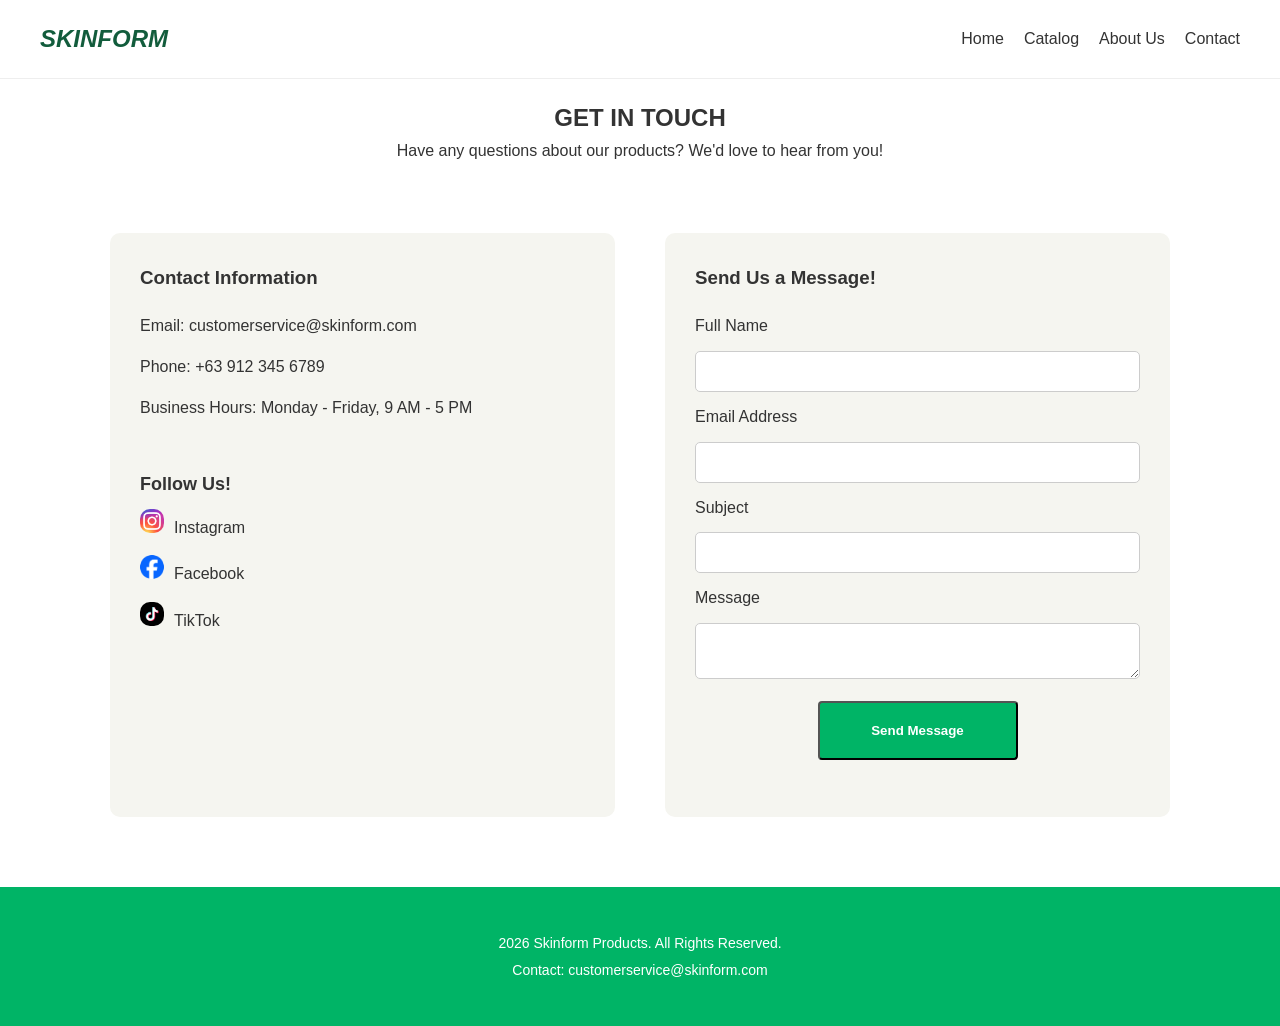
<file: Main/Project Root/contact.html>
<!DOCTYPE html>
<html lang="en">
<head>
  <meta charset="UTF-8">
  <meta name="viewport" content="width=device-width, initial-scale=1.0">
  <title>Skinform</title>
  <link rel="stylesheet" href="/Main/css/contact.css">
  <script src="/Main/js/main.js" defer></script>
</head>
<body>

   <nav class="navbar">
     <a href="/Main/index.html" class="logo">
      <h1>SKINFORM</h1>
     </a>
    <ul class="nav-section">
      <li><a href="/Main/index.html">Home</a></li>
      <li><a href="/Main/Project Root/catalog.html">Catalog</a></li>
      <li><a href="/Main/index.html#about">About Us</a></li>
      <li><a href="/Main/Project Root/contact.html">Contact</a></li>
    </ul>
  </nav>

<section class="contact-title">
  <h2 class="title">GET IN TOUCH</h2>
  <p>Have any questions about our products? We'd love to hear from you!</p>
</section>

<section class="contact-main">
  <div class="contact-container">

    <div class="contact-info">
      <h3>Contact Information</h3>
      <p>Email: customerservice@skinform.com</p>
      <p>Phone: +63 912 345 6789</p>
      <p>Business Hours: Monday - Friday, 9 AM - 5 PM</p>

      <h2>Follow Us!</h2>
      <p><img src="/Main/icons/instagram-icon.jpeg" alt="instagram-icon" width="24" height="24"><a href="https://www.instagram.com/">Instagram</a></p>
      <p><img src="/Main/icons/facebook-icon.jpeg" alt="facebook-icon" width="24" height="24"><a href="https://www.facebook.com/">Facebook</a></p>
      <p><img src="/Main/icons/tiktok-icon.jpeg" alt="tiktok-icon" width="24" height="24"><a href="https://www.tiktok.com/">TikTok</a></p>
    </div>

    <div class="contact-msg">
      <h3>Send Us a Message!</h3>

      <form id="contactForm">

      <label>Full Name</label>
      <input type="text" id="name" required>

      <label>Email Address</label>
      <input type="email" id="email" required>

      <label>Subject</label>
      <input type="text" id="subject" required>

      <label>Message</label>
      <textarea id="message" required></textarea>

      <button type="submit">Send Message</button>

      <p id="confirmation"></p>

      </form>
    </div>

  </div>
</section>

<footer class="footer">
  <p>2026 Skinform Products. All Rights Reserved.</p>
  <p>Contact: customerservice@skinform.com</p>
</footer>

</body>
</html>
</file>
<file: Main/css/style.css>
*{
  margin: 0;
  padding: 0;
  box-sizing: border-box; 
}

body {
  font-family: Arial, Helvetica, sans-serif;
  color: #333333;
  line-height: 1.6;
}

.navbar {
  display: flex;
  position: sticky;
  top: 0;
  z-index: 1000;
  justify-content: space-between; 
  align-items: center;
  padding: 20px 40px;
  background-color: #ffffff;
  border-bottom: 1px solid #eeeeee;
}

.navbar a{
  text-decoration: none;
  transition: transform 0.3s ease-out;
}

.navbar a:hover{
  text-decoration: none;
  font-weight: bold;
  transform: scale(1.08);
}

.logo h1 {
  font-family: 'Gill Sans', 'Gill Sans MT', Calibri, 'Trebuchet MS', sans-serif;
  font-style: italic;
  height: auto;
  width: auto;
  display: block;
  text-decoration: none;
  color: #125c3c;

}

.nav-section {
  display: flex;
  list-style: none;
}

.nav-section li {
  margin-left: 20px;
}

.nav-section a {
  text-decoration: none;
  color: #333333;
  font-weight: 500;
}

.nav-section a:hover {
  text-decoration: underline;
  text-decoration-color: #00B466;
  text-decoration-thickness: 3px;
  color: #333333;
  font-weight: bold;
}

.hero {
  background-image: url(/Main/images/herobanner.jpeg);
  background-size: cover;
  background-repeat: no-repeat;
  background-position: center;
  min-height: 600px;
  display: flex;
  align-items: center;
  justify-content: center;
  text-align: center;
  padding: 40px 20px;
}

.hero h1 {
  font-size: 40px;
  margin-bottom: 15px;
  color:white;
}

.hero p {
  font-size: 18px;
  margin-bottom: 25px;
  color: #f0f0f0;
}

.btn {
  display: inline-block;
  background-color: #ffffff;
  border: 2px solid #1a1a1a;
  color: #1a1a1a;
  padding: 12px 30px;
  text-decoration: none;
  border-radius: 5px;
}

.btn:hover {
  background-color: #1a1a1a;
  color: #ffffff;
}

.section {
  padding: 60px 20px;
}

.section-title {
  text-align: center;
  margin-bottom: 40px;
  font-size: 28px;
}

.section-bg2 {
  padding: 60px 20px;
  background-color: #f5f5f0;
}

.product-container {
  display: flex;
  justify-content: center;
  gap: 30px; 
  flex-wrap: wrap;
}

.product-card {
  background-color: #ffffff;
  border: 1px solid #eeeeee;
  border-radius: 8px;
  padding: 20px;
  width: 280px;
  text-align: center;
  display: flex;
  flex-direction: column;
  justify-content: space-between;
}

.product img {
  width: 100%;
  height: 250px;
  object-fit: cover;
  border-radius: 4px;
  transition: transform 0.3s ease-out;
}

.product img:hover {
  transform: scale(1.08);
}

.product-card h3 {
  margin: 15px 0 5px 0;
}

.price {
  color: #888888;
  font-weight: bold;
  margin-bottom: 15px;
}

.atc-btn {
  background-color: white;
  border: 2px solid #1a1a1a;
  padding: 8px 20px;
  cursor: pointer;
  width: 100%;
  font-weight: bold;
  margin-top: auto; 
}

.atc-btn:hover{
  color: white;
  background-color: #282928;
}

.about-container {
  display: flex;
  align-items: center;
  justify-content: center;
  gap: 40px;
  max-width: 1200px;
  margin: 0 auto;
  padding: 60px 20px;
  flex-wrap: wrap;
}

.about-us-left {
  flex: 1;
  min-width: 300px;
}

.about-us-left img {
  width: 100%;
  height: 100%;
  display: block;
}

.about-us-text {
  flex: 1;
  display: flex;
  flex-direction: column;
  justify-content: center;  
  padding: 40px;     
  min-width: 300px;
  max-width: fit-content;        
  text-align: center;
}

.review-container {
  display: flex;
  justify-content: center;
  gap: 20px;
  flex-wrap: wrap;
}

.review-card {
  background-color: #ffffff;
  border: 1px solid #eeeeee;
  padding: 20px;
  max-width: 400px;
  border-radius: 8px;
}

.review-card h4 {
  margin-top: 10px;
  color: #666666;
}

.footer {
  background-color: #00B466;
  color: #ffffff;
  text-align: center;
  padding: 40px 20px;
}

.footer p {
  margin: 5px 0;
  font-size: 14px;
}



@media (max-width: 600px) {
  .navbar {
    flex-direction: column;
    gap: 10px;
  }
  
  .hero h1 {
    font-size: 30px;
  }
}
</file>
<file: Main/css/catalog-style.css>
*{
  margin: 0;
  padding: 0;
  box-sizing: border-box; 
}

body {
  font-family: Arial, Helvetica, sans-serif;
  color: #333333;
  line-height: 1.6;
  min-height: 100vh;
  display: flex;
  flex-direction: column;
}

.navbar {
  display: flex;
  justify-content: space-between; 
  align-items: center;
  padding: 20px 40px;
  background-color: #ffffff;
  border-bottom: 1px solid #eeeeee;
}

.navbar a{
  text-decoration: none;
  transition: transform 0.3s ease-out;
}

.navbar a:hover{
  text-decoration: none;
  font-weight: bold;
  transform: scale(1.08);
}

.logo h1 {
  font-family: 'Gill Sans', 'Gill Sans MT', Calibri, 'Trebuchet MS', sans-serif;
  font-style: italic;
  height: auto;
  width: auto;
  display: block;
  text-decoration: none;
  color: #125c3c;

}

.nav-section {
  display: flex;
  list-style: none;
}

.nav-section li {
  margin-left: 20px;
}

.nav-section a {
  text-decoration: none;
  color: #333333;
  font-weight: 500;
}

.nav-section a:hover {
  text-decoration: underline;
  text-decoration-color: #00B466;
  text-decoration-thickness: 3px;
  color: #333333;
  font-weight: bold;
}

.btn {
  display: inline-block;
  background-color: #ffffff;
  border: 2px solid #1a1a1a;
  color: #1a1a1a;
  padding: 12px 30px;
  text-decoration: none;
  border-radius: 5px;
}

.btn:hover {
  background-color: #1a1a1a;
  color: #ffffff;
}

.section {
  padding: 60px 20px;
  flex: 1;
}

.section-title {
  text-align: center;
  margin-bottom: 40px;
  font-size: 28px;
}

.section-bg2 {
  padding: 60px 20px;
  background-color: #fafafa;
}

.product-container {
  display: grid;
  grid-template-columns: repeat(3, 1fr);
  gap: 30px;
  max-width: 1100px;
  margin: 0 auto;
  padding: 20px;
}

.product-card.hidden {
    display:none
}

.product-card {
  background-color: #ffffff;
  border: 1px solid #eeeeee;
  border-radius: 8px;
  padding: 20px;
  width: 100%;
  text-align: center;
  display: flex;
  flex-direction: column;
  justify-content: space-between;
}

.product img {
  width: 100%;
  height: 250px;
  object-fit: contain;
  border-radius: 4px;
  transition: transform 0.3s ease-out;
}

.product img:hover {
  transform: scale(1.08);
}

.product-card h3 {
  margin: 15px 0 5px 0;
}

.price {
  color: #888888;
  font-weight: bold;
  margin-bottom: 15px;
}

.atc-btn {
  background-color: white;
  border: 2px solid #1a1a1a;
  padding: 8px 20px;
  cursor: pointer;
  width: 100%;
  font-weight: bold;
  margin-top: auto; 
}

.atc-btn:hover{
  color: white;
  background-color: #282928;
}

.category-filter {
    display: flex;
    justify-content: center;
    flex-wrap: wrap;
    gap: 12px;
    margin: 30px 0;
    margin-bottom: 0;
}

.category-btn {
    padding: 10px 20px;
    border: 2px solid #344d40;
    background-color: white;
    color: #344d40;
    border-radius: 30px;
    cursor: pointer;
}

.category-btn:hover, .category-btn.active {
    background-color: #00B466;
    color: white;
}

.footer {
  background-color: #00B466;
  color: #ffffff;
  text-align: center;
  padding: 40px 20px;
}

.footer p {
  margin: 5px 0;
  font-size: 14px;
}

@media (max-width: 600px) {
  .navbar {
    flex-direction: column;
    gap: 10px;
  }
}


@media (max-width: 768px) {
  .product-container {
    grid-template-columns: repeat(2, 1fr);
  }
}

@media (max-width: 480px) {
  .product-container {
    grid-template-columns: 1fr;
  }
}
</file>
<file: Main/css/contact.css>
*{
  margin: 0;
  padding: 0;
  box-sizing: border-box; 
}

body {
  font-family: Arial, Helvetica, sans-serif;
  color: #333333;
  line-height: 1.6;
}

.navbar {
  display: flex;
  position: sticky;
  top: 0;
  z-index: 1000;
  justify-content: space-between; 
  align-items: center;
  padding: 20px 40px;
  background-color: #ffffff;
  border-bottom: 1px solid #eeeeee;
}

.navbar a{
  text-decoration: none;
  transition: transform 0.3s ease-out;
}

.navbar a:hover{
  text-decoration: none;
  font-weight: bold;
  transform: scale(1.08);
}

.logo h1 {
  font-family: 'Gill Sans', 'Gill Sans MT', Calibri, 'Trebuchet MS', sans-serif;
  font-style: italic;
  height: auto;
  width: auto;
  display: block;
  text-decoration: none;
  color: #125c3c;

}

.nav-section {
  display: flex;
  list-style: none;
}

.nav-section li {
  margin-left: 20px;
}

.nav-section a {
  text-decoration: none;
  color: #333333;
  font-weight: 500;
}

.nav-section a:hover {
  text-decoration: underline;
  text-decoration-color: #00B466;
  text-decoration-thickness: 3px;
  color: #333333;
  font-weight: bold;
}

.contact-title h2 {
    text-align: center;
    padding-top: 20px;
}

.contact-title p {
    text-align: center;
}

.contact-container {
  display: flex;
  justify-content: center;
  gap: 50px;
  max-width: 1100px;
  margin: 50px auto;
  padding: 20px;
}

.contact-info, .contact-msg {
  flex: 1;
  padding: 30px;
  background: #f5f5f0;
  border-radius: 10px;
}

.contact-info img {
  border-radius: 10px;
  margin-right: 10px;
  align-items: center;
}

.contact-info h3 {
  margin-bottom: 20px;
}

.contact-info h2 {
  font-size: large;
  margin-top: 50px;
  margin-bottom: 10px;
}

.contact-msg h3 {
  margin-bottom: 20px;
}

.contact-info p {
  margin-bottom: 15px;
}

.contact-info a {
  color: #333;
  text-decoration: none;
}

.contact-info a:hover {
  text-decoration: underline;
}

.contact-msg form {
  display: flex;
  flex-direction: column;
  gap: 12px;
}

.contact-msg input, .contact-msg textarea {
  padding: 12px;
  border: 1px solid #ccc;
  border-radius: 5px;
  font-family: inherit;
}

.contact-msg textarea {
  resize: vertical;
}

.contact-msg button {
  display: block;
  margin: 0 auto;
  background-color: #00B466;
  color: white;
  padding: 20px 20px;
  width: 200px;
  border-radius: 4px;
  font-weight: bold;
  margin-top: 10px;
  cursor: pointer;
}

#confirmation {
    display: block;
    color: #52734d;
    font-weight: bold;
    margin-top: 15px;
}

.footer {
  background-color: #00B466;
  color: #ffffff;
  text-align: center;
  padding: 40px 20px;
}

.footer p {
  margin: 5px 0;
  font-size: 14px;
}

@media (max-width: 600px) {
  .navbar {
    flex-direction: column;
    gap: 10px;
  }
}

@media (max-width: 768px) {
  .contact-container {
    flex-direction: column;
  }
}
</file>
